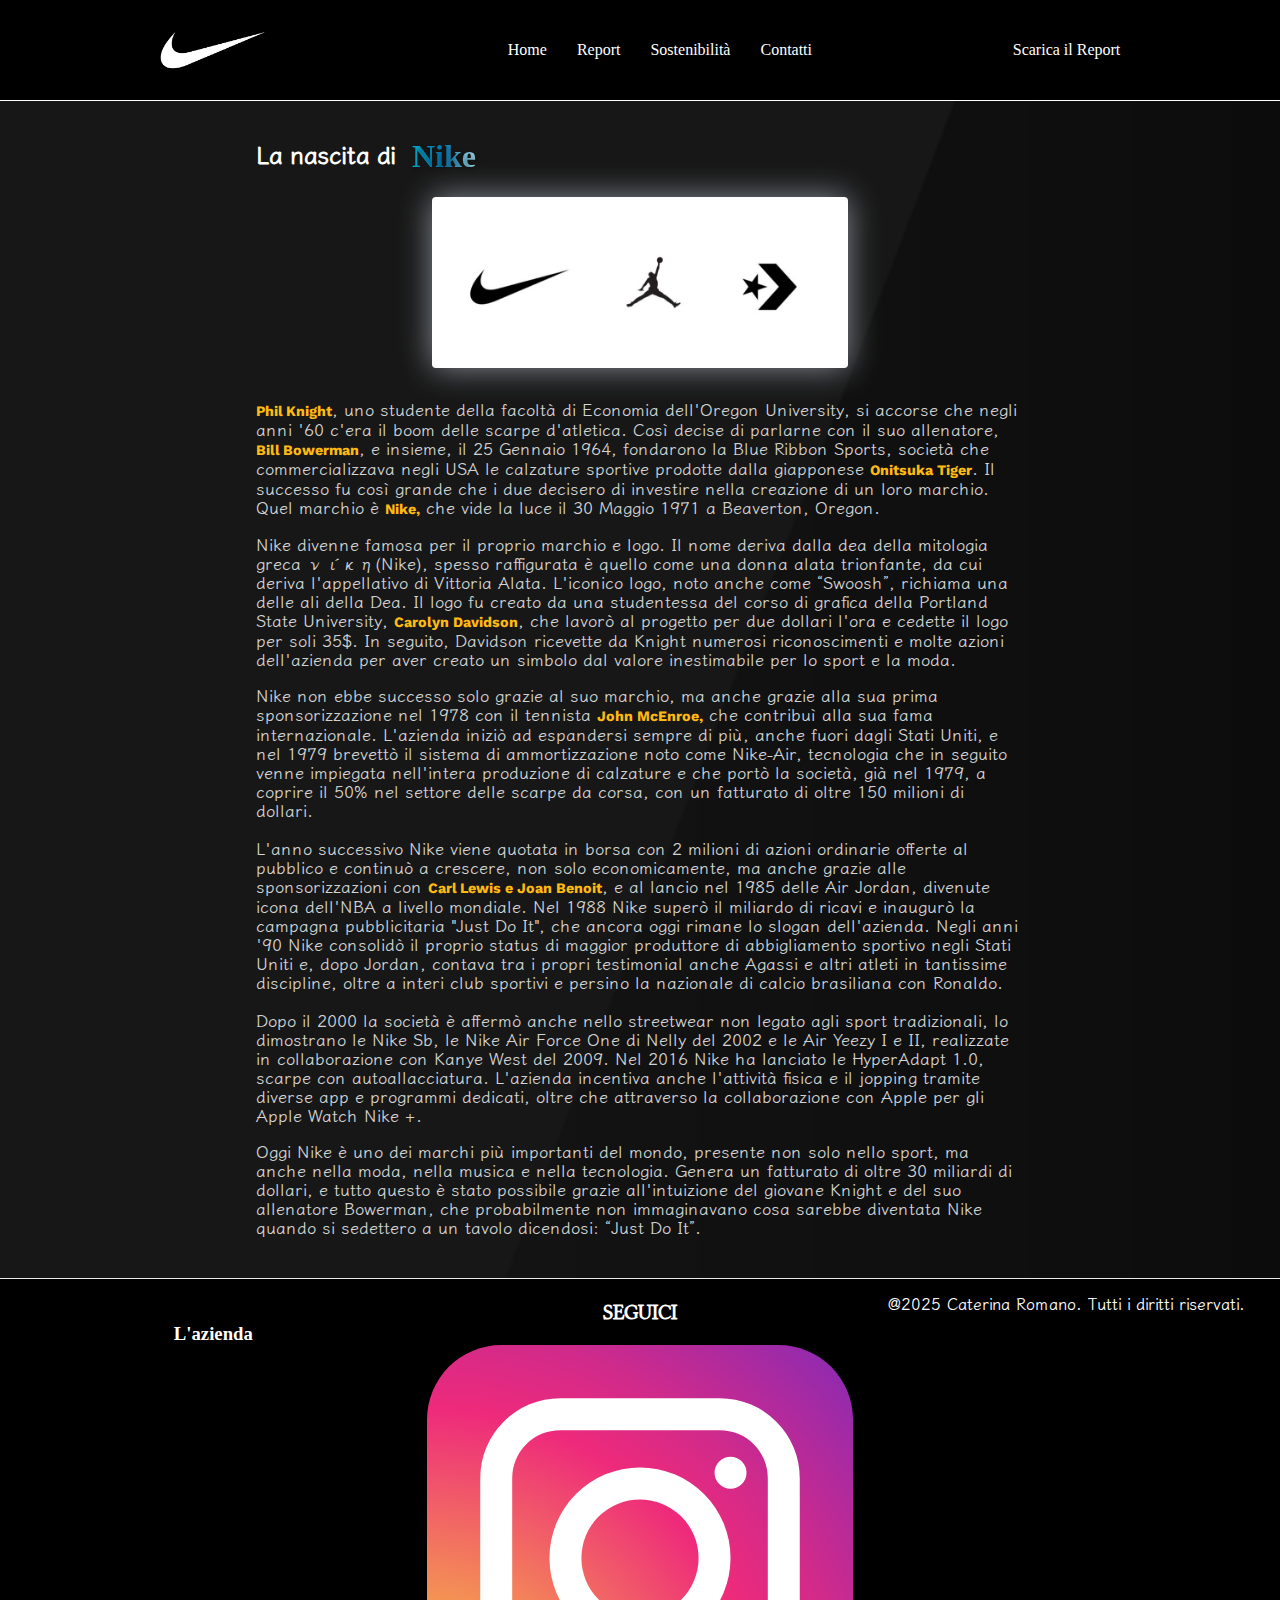
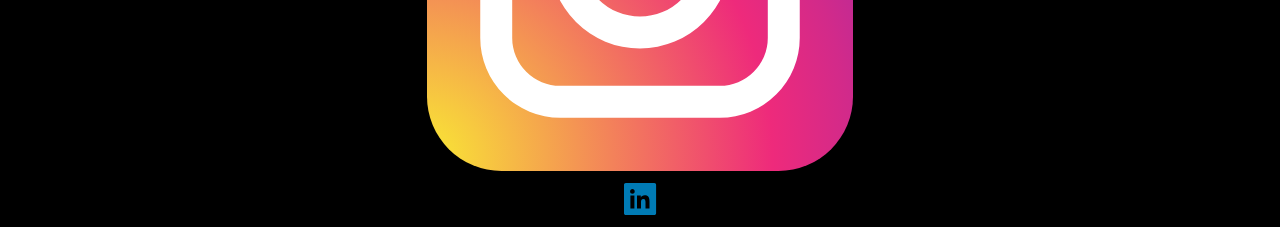
<file: index.html>
<!DOCTYPE html>
<html lang="en">
<head>
    <meta charset="UTF-8">
    <meta name="viewport" content="width=device-width, initial-scale=1.1">
    <title>Project Work Caterina Romano</title>
    <!-- Codice css per tutte le pagine, per header e footer -->
    <link rel="stylesheet" href="style.css">
    <!-- Codice per inserire gli stili per la pagina index.html -->
    <link rel="stylesheet" href="style2.css">
    <!-- Google Font -->
    <link href="https://fonts.googleapis.com/css2?family=Bodoni+Moda:ital,opsz,wght@0,6..96,400..900;1,6..96,400..900&family=LXGW+WenKai+TC&family=Lora:ital,wght@0,400..700;1,400..700&family=Merriweather:ital,wght@0,300;0,400;0,700;0,900;1,300;1,400;1,700;1,900&family=PT+Serif:ital,wght@0,400;0,700;1,400;1,700&family=Ponomar&family=Slabo+27px&display=swap" rel="stylesheet">
    <link href="https://fonts.googleapis.com/css2?family=Bodoni+Moda:ital,opsz,wght@0,6..96,400..900;1,6..96,400..900&family=Iansui&family=Kantumruy+Pro:ital,wght@0,100..700;1,100..700&family=LXGW+WenKai+TC&family=Lora:ital,wght@0,400..700;1,400..700&family=Merriweather:ital,wght@0,300;0,400;0,700;0,900;1,300;1,400;1,700;1,900&family=PT+Sans:ital,wght@0,400;0,700;1,400;1,700&family=PT+Serif:ital,wght@0,400;0,700;1,400;1,700&family=Ponomar&family=Slabo+27px&display=swap" rel="stylesheet">
    <link href="https://fonts.googleapis.com/css2?family=Raleway:ital,wght@0,100..900;1,100..900&family=Winky+Sans:ital,wght@0,300..900;1,300..900&display=swap" rel="stylesheet">
</head>
<body>
    <!-- Header -->
    <header id="header">
        <!-- Logo dell'azienda -->
        <div id="logo" class="full-width-logo">
            <img src="img/001_002-nike-logos-swoosh-white.jpg" class="logos" alt="Logo">
        </div>
        <!-- Link per muoversi nelle varie pagine -->
        <nav class="nav">
            <ul>
                <li class="home">
                    <a id="click" href="index.html">Home</a>
                </li>
                <li class="report">
                    <a id="click" href="./report/report.html">Report</a>
                </li>
                <li class="sostenibilita">
                    <a id="click" href="./sostenibilita/sostenibilita.html">Sostenibilità</a>
                </li>
                <li class="contatti">
                    <a id="click" href="contatti/contatti.html">Contatti</a>
                </li>
            </ul>
        </nav>
        <!-- Download dell'ultimo report dell'azienda in pdf, scaricato nel progetto -->
        <div id="download">
            <a id="click" href="./report/file/FY20_NIKE_Inc_Impact_Report_Executive_Summary_IT.pdf" target="_blank" class="scaricaDown">Scarica il Report</a>
        </div>
    </header>

    <!-- Corpo della pagina -->
    <main id="drop">
        <div id="container">
            <div id="con">
                <h3 id="text">La nascita di</h3>
                <h1 id="texts">Nike</h1>
                <img id="loghi" src="img/loghi.jpg" alt="I 3 loghi della Nike">
                <p id="birth">
                    <small>Phil Knight</small>, uno studente della facoltà di Economia dell'Oregon University, si accorse che negli anni '60 c'era il boom delle scarpe d'atletica. Così decise di parlarne con il suo allenatore, <small>Bill Bowerman</small>, e insieme, il 25 Gennaio 1964, fondarono la Blue Ribbon Sports, società che commercializzava negli USA le calzature sportive prodotte dalla giapponese
                    <small>Onitsuka Tiger</small>. Il successo fu così grande che i due decisero di investire nella creazione di un loro marchio. Quel marchio è <small>Nike,</small> che vide la luce il 30 Maggio 1971 a Beaverton, Oregon.
                </p>
                <p id="origin">
                    Nike divenne famosa per il proprio marchio e logo. Il nome deriva dalla dea della mitologia greca νίκη(Nike), spesso raffigurata  è quello come una donna alata trionfante, da cui deriva l'appellativo di Vittoria Alata.
                    L'iconico logo, noto anche come “Swoosh”, richiama una delle ali della Dea. Il logo fu creato da una studentessa del corso di grafica della Portland State University, <small>Carolyn Davidson</small>, che lavorò al progetto per due dollari l'ora e cedette il logo per soli 35$.
                    In seguito, Davidson ricevette da Knight numerosi riconoscimenti e molte azioni dell'azienda per aver creato un simbolo dal valore inestimabile per lo sport e la moda.
                </p>
                <p id="brand">
                    Nike non ebbe successo solo grazie al suo marchio, ma anche grazie alla sua prima sponsorizzazione nel 1978 con il tennista <small>John McEnroe,</small> che contribuì alla sua fama internazionale.
                    L'azienda iniziò ad espandersi sempre di più, anche fuori dagli Stati Uniti, e nel 1979 brevettò il sistema di ammortizzazione noto come Nike-Air, tecnologia che in seguito venne impiegata nell'intera produzione di calzature e che portò la società, già nel 1979, a coprire il 50% nel settore delle scarpe da corsa, con un fatturato di oltre 150 milioni di dollari.<br><br>
                    L'anno successivo Nike viene quotata in borsa con 2 milioni di azioni ordinarie offerte al pubblico e continuò a crescere, non solo economicamente, ma anche grazie alle sponsorizzazioni con <small>Carl Lewis e Joan Benoit</small>, e al lancio nel 1985 delle Air Jordan, divenute icona dell'NBA a livello mondiale. Nel 1988 Nike superò il miliardo di ricavi e inaugurò la campagna pubblicitaria "Just Do It", che ancora oggi rimane lo slogan dell'azienda.
                    Negli anni '90 Nike consolidò il proprio status di maggior produttore di abbigliamento sportivo negli Stati Uniti e, dopo Jordan, contava tra i propri testimonial anche Agassi e altri atleti in tantissime discipline, oltre a interi club sportivi e persino la nazionale di calcio brasiliana con Ronaldo.<br><br>
                    Dopo il 2000 la società è affermò anche nello streetwear non legato agli sport tradizionali, lo dimostrano le Nike Sb, le Nike Air Force One di Nelly del 2002 e le Air Yeezy I e II, realizzate in collaborazione con Kanye West del 2009.
                    Nel 2016 Nike ha lanciato le HyperAdapt 1.0, scarpe con autoallacciatura.
                    L'azienda incentiva anche l'attività fisica e il jopping tramite diverse app e programmi dedicati, oltre che attraverso la collaborazione con Apple per gli Apple Watch Nike +.
                </p>
                <p id="finaltext">
                    Oggi Nike è uno dei marchi più importanti del mondo, presente non solo nello sport, ma anche nella moda, nella musica e nella tecnologia.
                    Genera un fatturato di oltre 30 miliardi di dollari, e tutto questo è stato possibile grazie all'intuizione del giovane Knight e del suo allenatore Bowerman, che probabilmente non immaginavano cosa sarebbe diventata Nike quando si sedettero a un tavolo dicendosi: “Just Do It”.
                </p>
            </div>
            
        </div>
        
    </main>

    <footer>
        <div id="footer-container">
            <!-- Pagina che racconta l'azienda -->
            <div id="container-info">
                <h3>
                    <a id="click" href="./azienda/azienda.html">L'azienda</a>
                </h3>
            </div>
            <!-- Social media -->
            <div id="footer-social">
                <h3 class="follow">Seguici</h3>
               <!-- Social Instagram --> 
                <a id="insta" href="https://www.instagram.com/nike/" target="_blank">
                    <img id="insta" src="img/instagram.svg" alt="Icona Instagram">
                </a>
                <!-- Social Linkedln -->
                <a id="linkedin" href="https://www.linkedin.com/company/nike/" target="_blank">
                    <svg width="48px" height="48px" version="1.1" xmlns="http://www.w3.org/2000/svg" xmlns:xlink="http://www.w3.org/1999/xlink" x="0px" y="0px" viewBox="0 0 48 48" enable-background="new 0 0 48 48" xml:space="preserve">
                        <title>Linkedin</title>
                        <g>
                            <path fill-rule="evenodd" clip-rule="evenodd" fill="#007BB5" d="M21,33.6h4v-6.4c0-1.7,0.3-3.3,2.4-3.3
                              c2.1,0,2.1,1.9,2.1,3.4v6.3h4v-7.1c0-3.5-0.8-6.2-4.8-6.2c-2,0-3.3,1.1-3.8,2.1h-0.1v-1.8H21V33.6z M16.4,14.1
                              c-1.3,0-2.3,1-2.3,2.3c0,1.3,1,2.3,2.3,2.3c1.3,0,2.3-1,2.3-2.3C18.8,15.2,17.7,14.1,16.4,14.1L16.4,14.1z M14.4,33.6h4v-13h-4
                              V33.6z M9.8,40c-1,0-1.8-0.8-1.8-1.8V9.8C8,8.8,8.8,8,9.8,8h28.5c1,0,1.8,0.8,1.8,1.8v28.5c0,1-0.8,1.8-1.8,1.8H9.8z" />
                        </g>
                    </svg>
                </a>
            </div>
            <!-- Copyright -->
            <div id="footer-bottom">
                <p id="copyright">@2025 Caterina Romano. Tutti i diritti riservati.</p>
            </div>
        </div>
    </footer>
</body>
</html>
</file>
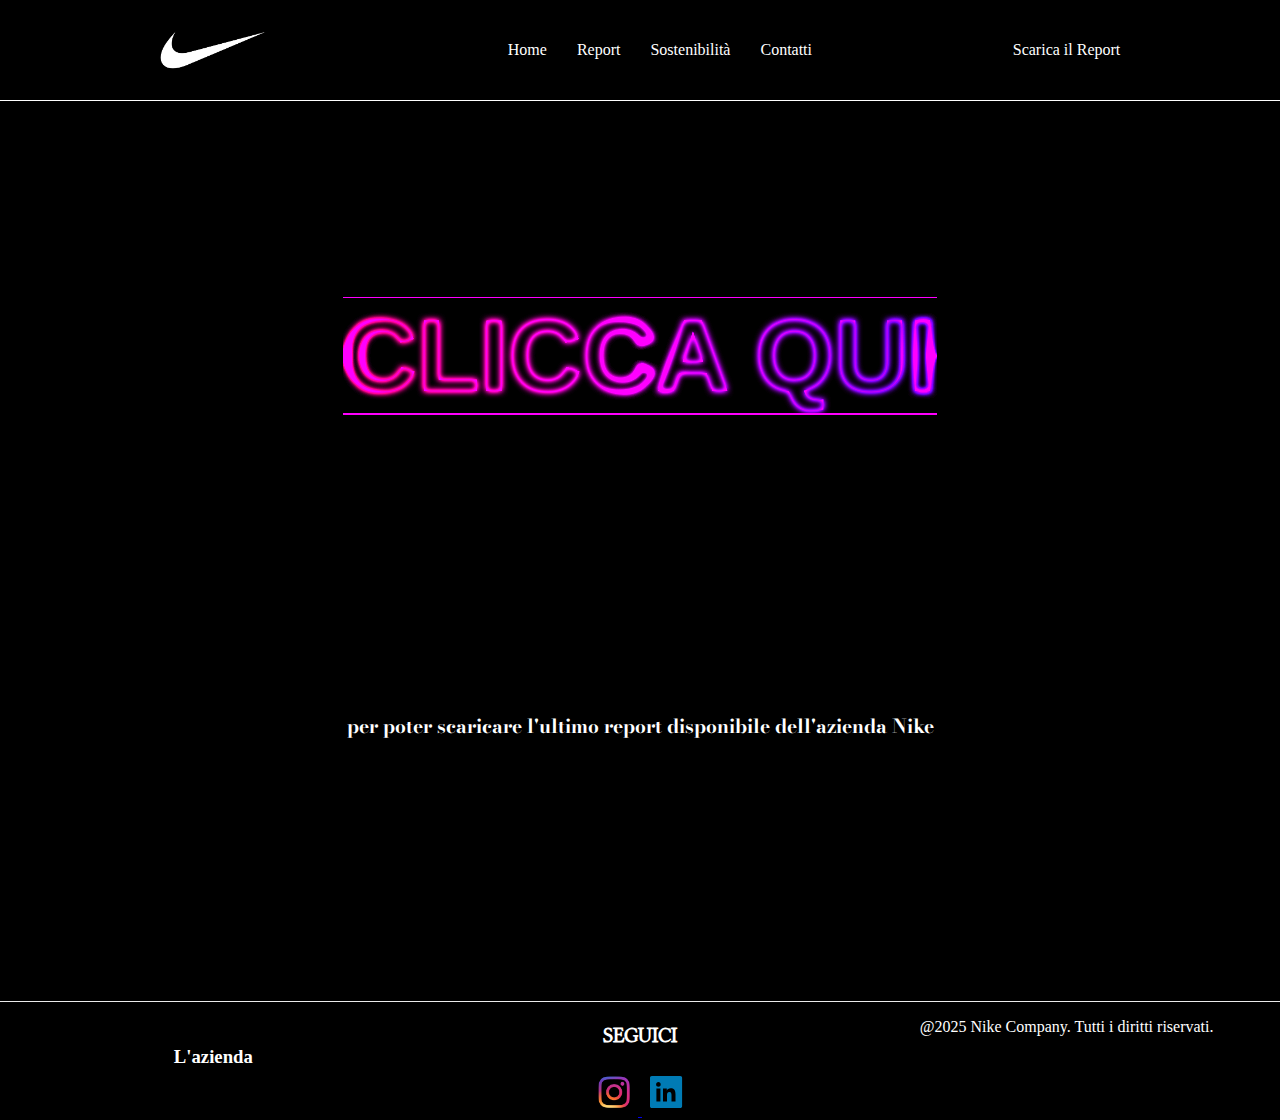
<file: report.html>
<!DOCTYPE html>
<html lang="en">
<head>
    <meta charset="UTF-8">
    <meta name="viewport" content="width=device-width, initial-scale=1.1">
    <title>Project Work Caterina Romano</title>
    <!-- Collegamenti css -->
    <link rel="stylesheet" href="../style.css">
    <link rel="stylesheet" href="report.css">
    <!-- Google Font -->
    <link href="https://fonts.googleapis.com/css2?family=Bodoni+Moda:ital,opsz,wght@0,6..96,400..900;1,6..96,400..900&family=LXGW+WenKai+TC&family=Lora:ital,wght@0,400..700;1,400..700&family=Merriweather:ital,wght@0,300;0,400;0,700;0,900;1,300;1,400;1,700;1,900&family=PT+Serif:ital,wght@0,400;0,700;1,400;1,700&family=Ponomar&family=Slabo+27px&display=swap" rel="stylesheet">
</head>
<body>
    <!-- Header -->
    <header div="header">
        <!-- Logo dell'azienda -->
        <div id="logo">
            <img src="../img/001_002-nike-logos-swoosh-white.jpg" class="logos" alt="">
        </div>
        <!-- Link per muoversi nelle varie pagine -->
        <nav class="nav">
            <ul>
                <li class="home">
                    <a id="click" href="../index.html">Home</a>
                </li>
                <li class="report">
                    <a id="click" href="../report/report.html">Report</a>
                </li>
                <li class="sostenibilita">
                    <a id="click" href="../sostenibilita/sostenibilita.html">Sostenibilità</a>
                </li>
                <li class="contatti">
                    <a id="click" href="../contatti/contatti.html">Contatti</a>
                </li>
            </ul>
        </nav>
        <!-- Download dell'ultimo report dell'azienda in pdf, scaricato nel progetto -->
        <div id="download">
            <a id="click" href="report/file/FY20_NIKE_Inc_Impact_Report_Executive_Summary_IT.pdf" target="_blank" class="scaricaDown">Scarica il Report</a>
        </div>
    </header>

    <main>
        <a class="clicktext" href="file/FY20_NIKE_Inc_Impact_Report_Executive_Summary_IT.pdf" target="_blank">
            <div id="text">
                <div id="container">
                    <span id="txt" >CLICCA QUI</span>
                    <span id="gradient"></span>
                    <span id="light"></span>
                </div>
            </div>
            
        </a>
        <h2 class="click">per poter scaricare l'ultimo report disponibile dell'azienda Nike</h2>
    </main>

    <footer>
        <div id="footer-container">
            <!-- Pagina che racconta l'azienda -->
            <div id="container-info">
                <h3>
                    <a id="click" href="azienda/azienda.html">L'azienda</a>
                </h3>
            </div>
            <!-- Social media -->
            <div id="footer-social">
                <h3 class="follow">Seguici</h3>
               <!-- Social Instagram --> 
                <a id="insta" href="https://www.instagram.com/nike/" target="_blank">
                    <svg width="48px" height="48px" viewBox="0 0 48 48" version="1.1" xmlns="http://www.w3.org/2000/svg" xmlns:xlink="http://www.w3.org/1999/xlink">
                        <title>Instagram</title>
                        <g stroke="none" stroke-width="1" fill="none" fill-rule="evenodd">
                            <image x="8" y="8" width="32" height="32" xlink:href="[data-uri]"></image>
                        </g>
                    </svg>
                </a>
                <!-- Social Linkedln -->
                <a id="linkedin" href="https://www.linkedin.com/company/nike/" target="_blank">
                    <svg width="48px" height="48px" version="1.1" xmlns="http://www.w3.org/2000/svg" xmlns:xlink="http://www.w3.org/1999/xlink" x="0px" y="0px" viewBox="0 0 48 48" enable-background="new 0 0 48 48" xml:space="preserve">
                        <title>Linkedin</title>
                        <g>
                            <path fill-rule="evenodd" clip-rule="evenodd" fill="#007BB5" d="M21,33.6h4v-6.4c0-1.7,0.3-3.3,2.4-3.3
                              c2.1,0,2.1,1.9,2.1,3.4v6.3h4v-7.1c0-3.5-0.8-6.2-4.8-6.2c-2,0-3.3,1.1-3.8,2.1h-0.1v-1.8H21V33.6z M16.4,14.1
                              c-1.3,0-2.3,1-2.3,2.3c0,1.3,1,2.3,2.3,2.3c1.3,0,2.3-1,2.3-2.3C18.8,15.2,17.7,14.1,16.4,14.1L16.4,14.1z M14.4,33.6h4v-13h-4
                              V33.6z M9.8,40c-1,0-1.8-0.8-1.8-1.8V9.8C8,8.8,8.8,8,9.8,8h28.5c1,0,1.8,0.8,1.8,1.8v28.5c0,1-0.8,1.8-1.8,1.8H9.8z" />
                        </g>
                    </svg>
                </a>
            </div>
            <!-- Copyright -->
            <div id="footer-bottom">
                <p id="copyright">@2025 Nike Company. Tutti i diritti riservati.</p>
            </div>
        </div>
    </footer>
</body>
</html>
</file>
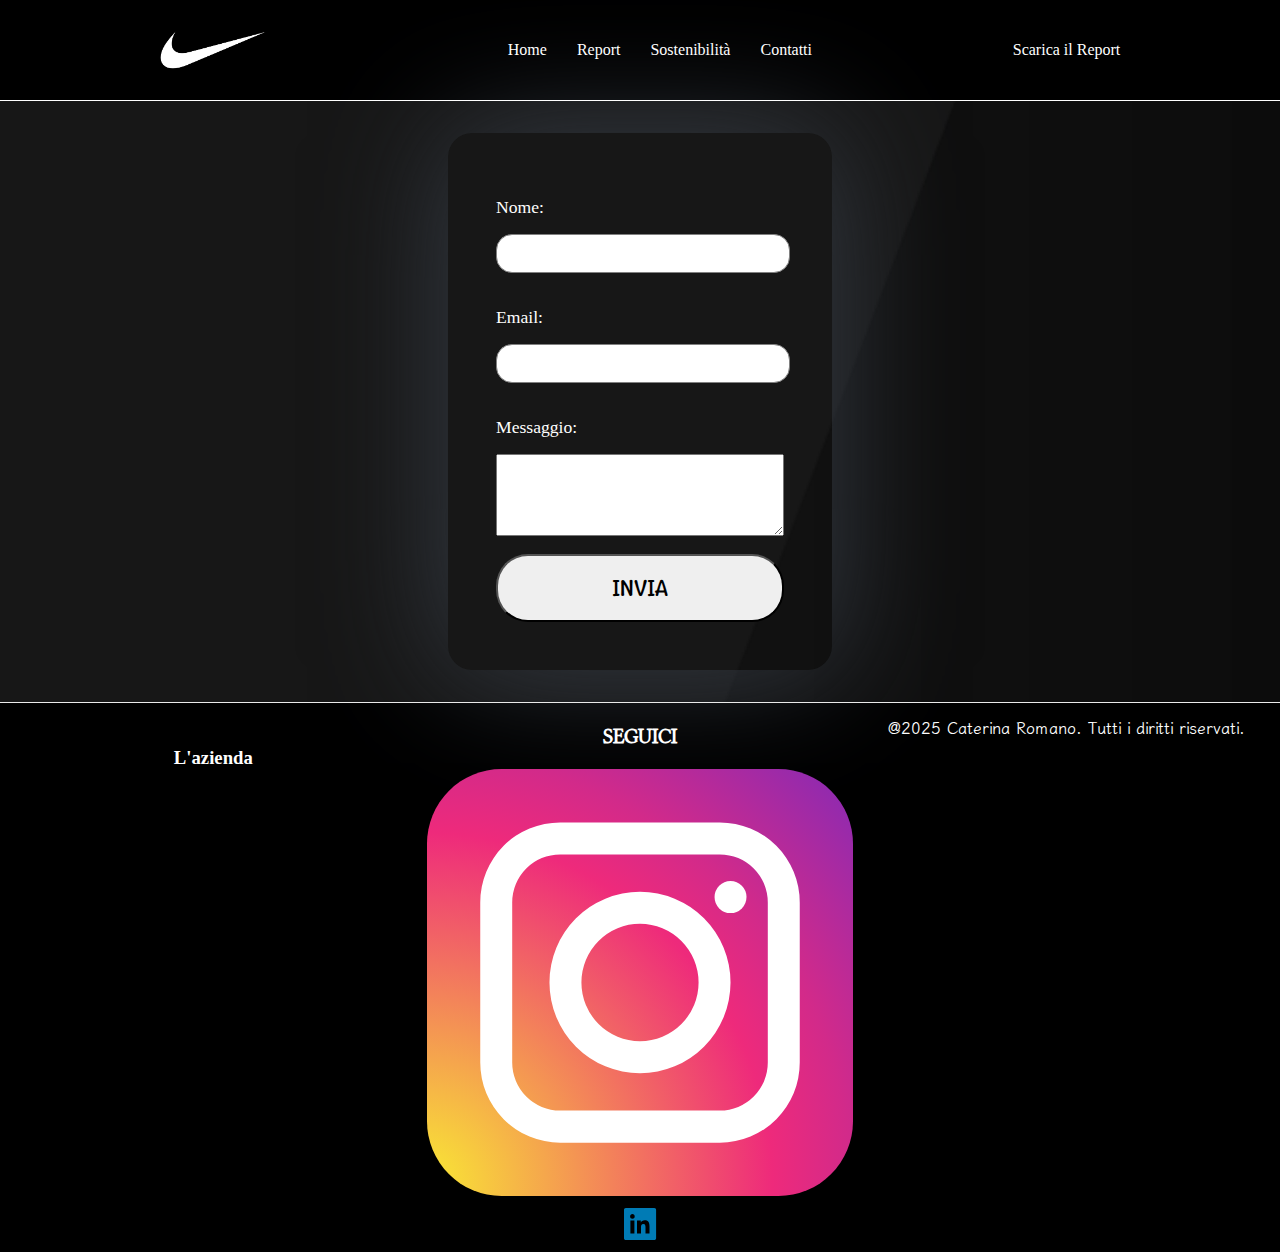
<file: chat/chat.html>
<!DOCTYPE html>
<html lang="en">
<head>
    <meta charset="UTF-8">
    <meta name="viewport" content="width=device-width, initial-scale=1.1">
    <title>Project Work Caterina Romano</title>
    <!-- Collegamenti css -->
    <link rel="stylesheet" href="../style.css">
    <link rel="stylesheet" href="chat.css">
    <!-- Google Font -->
    <link href="https://fonts.googleapis.com/css2?family=Bodoni+Moda:ital,opsz,wght@0,6..96,400..900;1,6..96,400..900&family=Iansui&family=Kantumruy+Pro:ital,wght@0,100..700;1,100..700&family=LXGW+WenKai+TC&family=Lora:ital,wght@0,400..700;1,400..700&family=Merriweather:ital,wght@0,300;0,400;0,700;0,900;1,300;1,400;1,700;1,900&family=PT+Sans:ital,wght@0,400;0,700;1,400;1,700&family=PT+Serif:ital,wght@0,400;0,700;1,400;1,700&family=Ponomar&family=Slabo+27px&family=Yrsa:ital,wght@0,300..700;1,300..700&display=swap" rel="stylesheet">
    <link href="https://fonts.googleapis.com/css2?family=Winky+Sans:ital,wght@0,300..900;1,300..900&display=swap" rel="stylesheet">
</head>
<body>
    <!-- Header -->
    <header div="header">
        <!-- Logo dell'azienda -->
        <div id="logo">
            <img src="../img/001_002-nike-logos-swoosh-white.jpg" class="logos" alt="Logo">
        </div>
        <!-- Link per muoversi nelle varie pagine -->
        <nav class="nav">
            <ul>
                <li class="home">
                    <a id="click" href="../index.html">Home</a>
                </li>
                <li class="report">
                    <a id="click" href="../report/report.html">Report</a>
                </li>
                <li class="sostenibilita">
                    <a id="click" href="../sostenibilita/sostenibilita.html">Sostenibilità</a>
                </li>
                <li class="contatti">
                    <a id="click" href="../contatti/contatti.html">Contatti</a>
                </li>
            </ul>
        </nav>
        <!-- Download dell'ultimo report dell'azienda in pdf, scaricato nel progetto -->
        <div id="download">
            <a id="click" href="../report/file/FY20_NIKE_Inc_Impact_Report_Executive_Summary_IT.pdf" target="_blank" class="scaricaDown">Scarica il Report</a>
        </div>
    </header>

    <main id="drop">
        <div id="form">
            <div id="container">
                <form action="mailto:hiraha6541@boyaga.com" method="post" enctype="text/plain">
                    <div id="form-control">
                        <label for="nome">Nome:</label>
                        <input type="text" id="nome" name="nome" required><br>
                    </div>
                    <div id="form-control">
                        <label for="email">Email:</label>
                        <input type="email" id="email" name="email" required><br>
                    </div>
                    <div id="form-control">
                        <label for="messaggio">Messaggio:</label>
                        <textarea id="messaggio" name="messaggio" style="height: 40px;" required></textarea><br>
                    </div>
                    <button class="btn" type="submit">Invia</button>
                </form>
            </div>
        </div>
    </main>

    <footer>
        <div id="footer-container">
            <!-- Pagina che racconta l'azienda -->
            <div id="container-info">
                <h3>
                    <a id="click" href="../azienda/azienda.html">L'azienda</a>
                </h3>
            </div>
            <!-- Social media -->
            <div id="footer-social">
                <h3 class="follow">Seguici</h3>
               <!-- Social Instagram --> 
                <a id="insta" href="https://www.instagram.com/nike/" target="_blank">
                    <img id="insta" src="../img/instagram.svg" alt="Icona Instagram">
                </a>
                <!-- Social Linkedln -->
                <a id="linkedin" href="https://www.linkedin.com/company/nike/" target="_blank">
                    <svg width="48px" height="48px" version="1.1" xmlns="http://www.w3.org/2000/svg" xmlns:xlink="http://www.w3.org/1999/xlink" x="0px" y="0px" viewBox="0 0 48 48" enable-background="new 0 0 48 48" xml:space="preserve">
                        <title>Linkedin</title>
                        <g>
                            <path fill-rule="evenodd" clip-rule="evenodd" fill="#007BB5" d="M21,33.6h4v-6.4c0-1.7,0.3-3.3,2.4-3.3
                              c2.1,0,2.1,1.9,2.1,3.4v6.3h4v-7.1c0-3.5-0.8-6.2-4.8-6.2c-2,0-3.3,1.1-3.8,2.1h-0.1v-1.8H21V33.6z M16.4,14.1
                              c-1.3,0-2.3,1-2.3,2.3c0,1.3,1,2.3,2.3,2.3c1.3,0,2.3-1,2.3-2.3C18.8,15.2,17.7,14.1,16.4,14.1L16.4,14.1z M14.4,33.6h4v-13h-4
                              V33.6z M9.8,40c-1,0-1.8-0.8-1.8-1.8V9.8C8,8.8,8.8,8,9.8,8h28.5c1,0,1.8,0.8,1.8,1.8v28.5c0,1-0.8,1.8-1.8,1.8H9.8z" />
                        </g>
                    </svg>
                </a>
            </div>
            <!-- Copyright -->
            <div id="footer-bottom">
                <p id="copyright">@2025 Caterina Romano. Tutti i diritti riservati.</p>
            </div>
        </div>
    </footer>
</body>
</html>
</file>
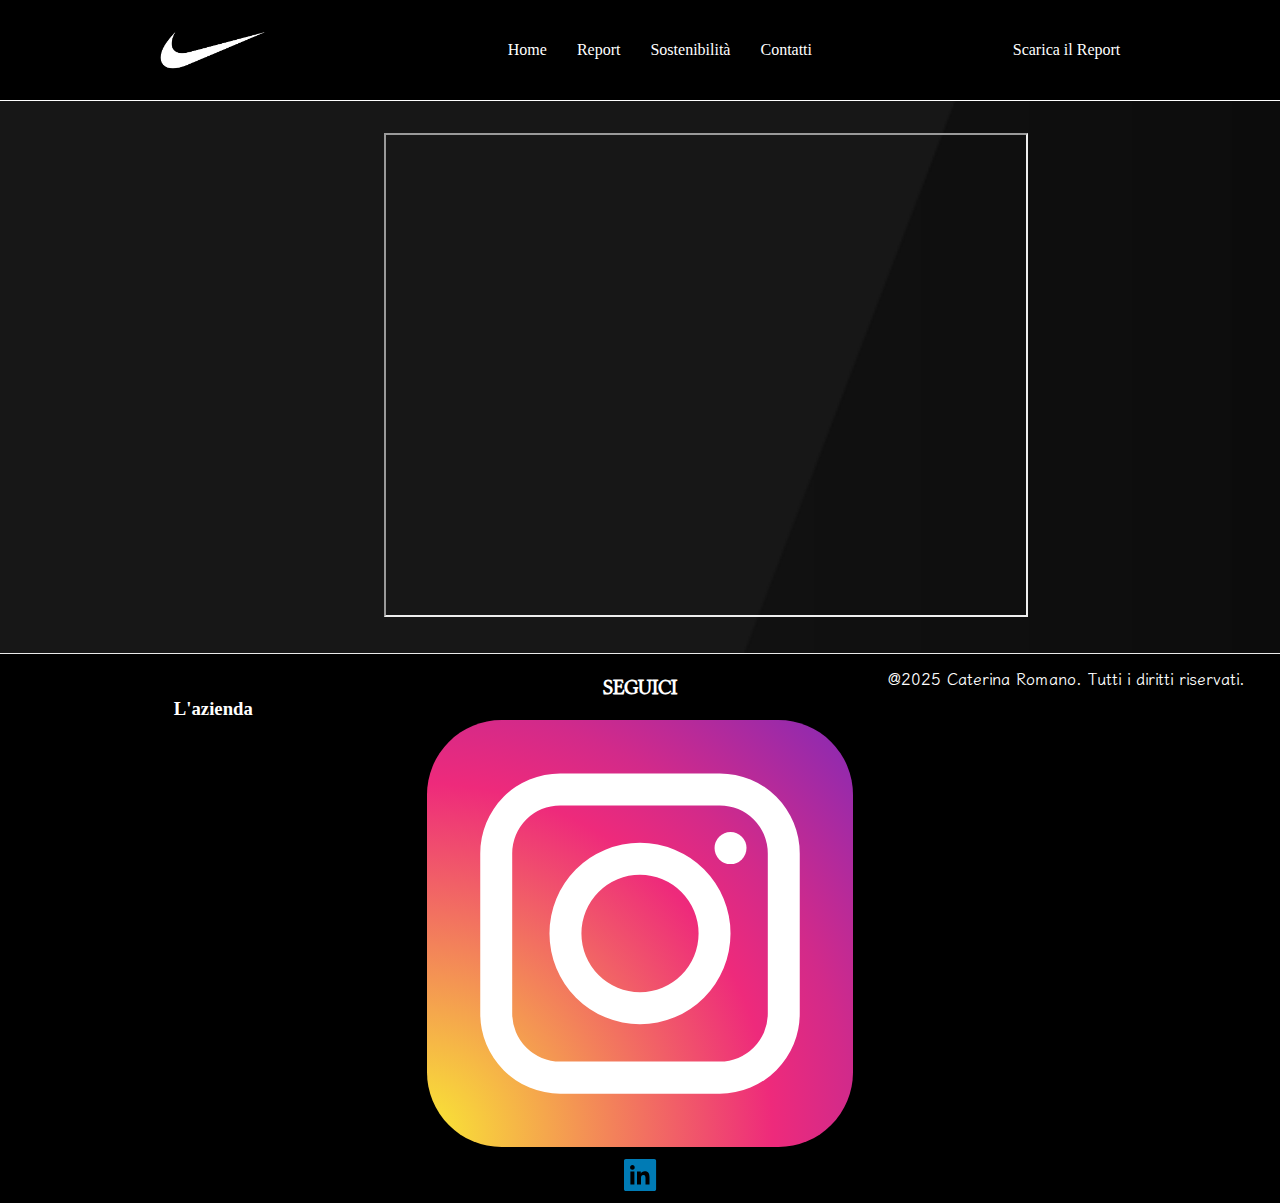
<file: mappa/mappa.html>
<!DOCTYPE html>
<html lang="en">
<head>
    <meta charset="UTF-8">
    <meta name="viewport" content="width=device-width, initial-scale=1.1">
    <title>Project Work Caterina Romano</title>
    <!-- Collegamenti css -->
    <link rel="stylesheet" href="../style.css">
    <link rel="stylesheet" href="mappa.css">
    <!-- Google Font -->
    <link href="https://fonts.googleapis.com/css2?family=Bodoni+Moda:ital,opsz,wght@0,6..96,400..900;1,6..96,400..900&family=Iansui&family=Kantumruy+Pro:ital,wght@0,100..700;1,100..700&family=LXGW+WenKai+TC&family=Lora:ital,wght@0,400..700;1,400..700&family=Merriweather:ital,wght@0,300;0,400;0,700;0,900;1,300;1,400;1,700;1,900&family=PT+Sans:ital,wght@0,400;0,700;1,400;1,700&family=PT+Serif:ital,wght@0,400;0,700;1,400;1,700&family=Ponomar&family=Slabo+27px&family=Yrsa:ital,wght@0,300..700;1,300..700&display=swap" rel="stylesheet">
</head>
<body>
    <!-- Header -->
    <header div="header">
        <!-- Logo dell'azienda -->
        <div id="logo">
            <img src="../img/001_002-nike-logos-swoosh-white.jpg" class="logos" alt="Logo">
        </div>
        <!-- Link per muoversi nelle varie pagine -->
        <nav class="nav">
            <ul>
                <li class="home">
                    <a id="click" href="../index.html">Home</a>
                </li>
                <li class="report">
                    <a id="click" href="../report/report.html">Report</a>
                </li>
                <li class="sostenibilita">
                    <a id="click" href="../sostenibilita/sostenibilita.html">Sostenibilità</a>
                </li>
                <li class="contatti">
                    <a id="click" href="../contatti/contatti.html">Contatti</a>
                </li>
            </ul>
        </nav>
        <!-- Download dell'ultimo report dell'azienda in pdf, scaricato nel progetto -->
        <div id="download">
            <a id="click" href="../report/file/FY20_NIKE_Inc_Impact_Report_Executive_Summary_IT.pdf" target="_blank" class="scaricaDown">Scarica il Report</a>
        </div>
    </header>

    <main id="drop">
        <div id="mappa">
            <iframe src="https://www.google.com/maps/d/u/0/embed?mid=1RvkZPRWLm5nh3QX49cwckkWeKb2bj1s&ehbc=2E312F&noprof=1" width="640" height="480"></iframe>
        </div>
    </main>

    <footer>
        <div id="footer-container">
            <!-- Pagina che racconta l'azienda -->
            <div id="container-info">
                <h3>
                    <a id="click" href="../azienda/azienda.html">L'azienda</a>
                </h3>
            </div>
            <!-- Social media -->
            <div id="footer-social">
                <h3 class="follow">Seguici</h3>
               <!-- Social Instagram --> 
                <a id="insta" href="https://www.instagram.com/nike/" target="_blank">
                    <img id="insta" src="../img/instagram.svg" alt="Icona Instagram">
                </a>
                <!-- Social Linkedln -->
                <a id="linkedin" href="https://www.linkedin.com/company/nike/" target="_blank">
                    <svg width="48px" height="48px" version="1.1" xmlns="http://www.w3.org/2000/svg" xmlns:xlink="http://www.w3.org/1999/xlink" x="0px" y="0px" viewBox="0 0 48 48" enable-background="new 0 0 48 48" xml:space="preserve">
                        <title>Linkedin</title>
                        <g>
                            <path fill-rule="evenodd" clip-rule="evenodd" fill="#007BB5" d="M21,33.6h4v-6.4c0-1.7,0.3-3.3,2.4-3.3
                              c2.1,0,2.1,1.9,2.1,3.4v6.3h4v-7.1c0-3.5-0.8-6.2-4.8-6.2c-2,0-3.3,1.1-3.8,2.1h-0.1v-1.8H21V33.6z M16.4,14.1
                              c-1.3,0-2.3,1-2.3,2.3c0,1.3,1,2.3,2.3,2.3c1.3,0,2.3-1,2.3-2.3C18.8,15.2,17.7,14.1,16.4,14.1L16.4,14.1z M14.4,33.6h4v-13h-4
                              V33.6z M9.8,40c-1,0-1.8-0.8-1.8-1.8V9.8C8,8.8,8.8,8,9.8,8h28.5c1,0,1.8,0.8,1.8,1.8v28.5c0,1-0.8,1.8-1.8,1.8H9.8z" />
                        </g>
                    </svg>
                </a>
            </div>
            <!-- Copyright -->
            <div id="footer-bottom">
                <p id="copyright">@2025 Caterina Romano. Tutti i diritti riservati.</p>
            </div>
        </div>
    </footer>
</body>
</html>
</file>
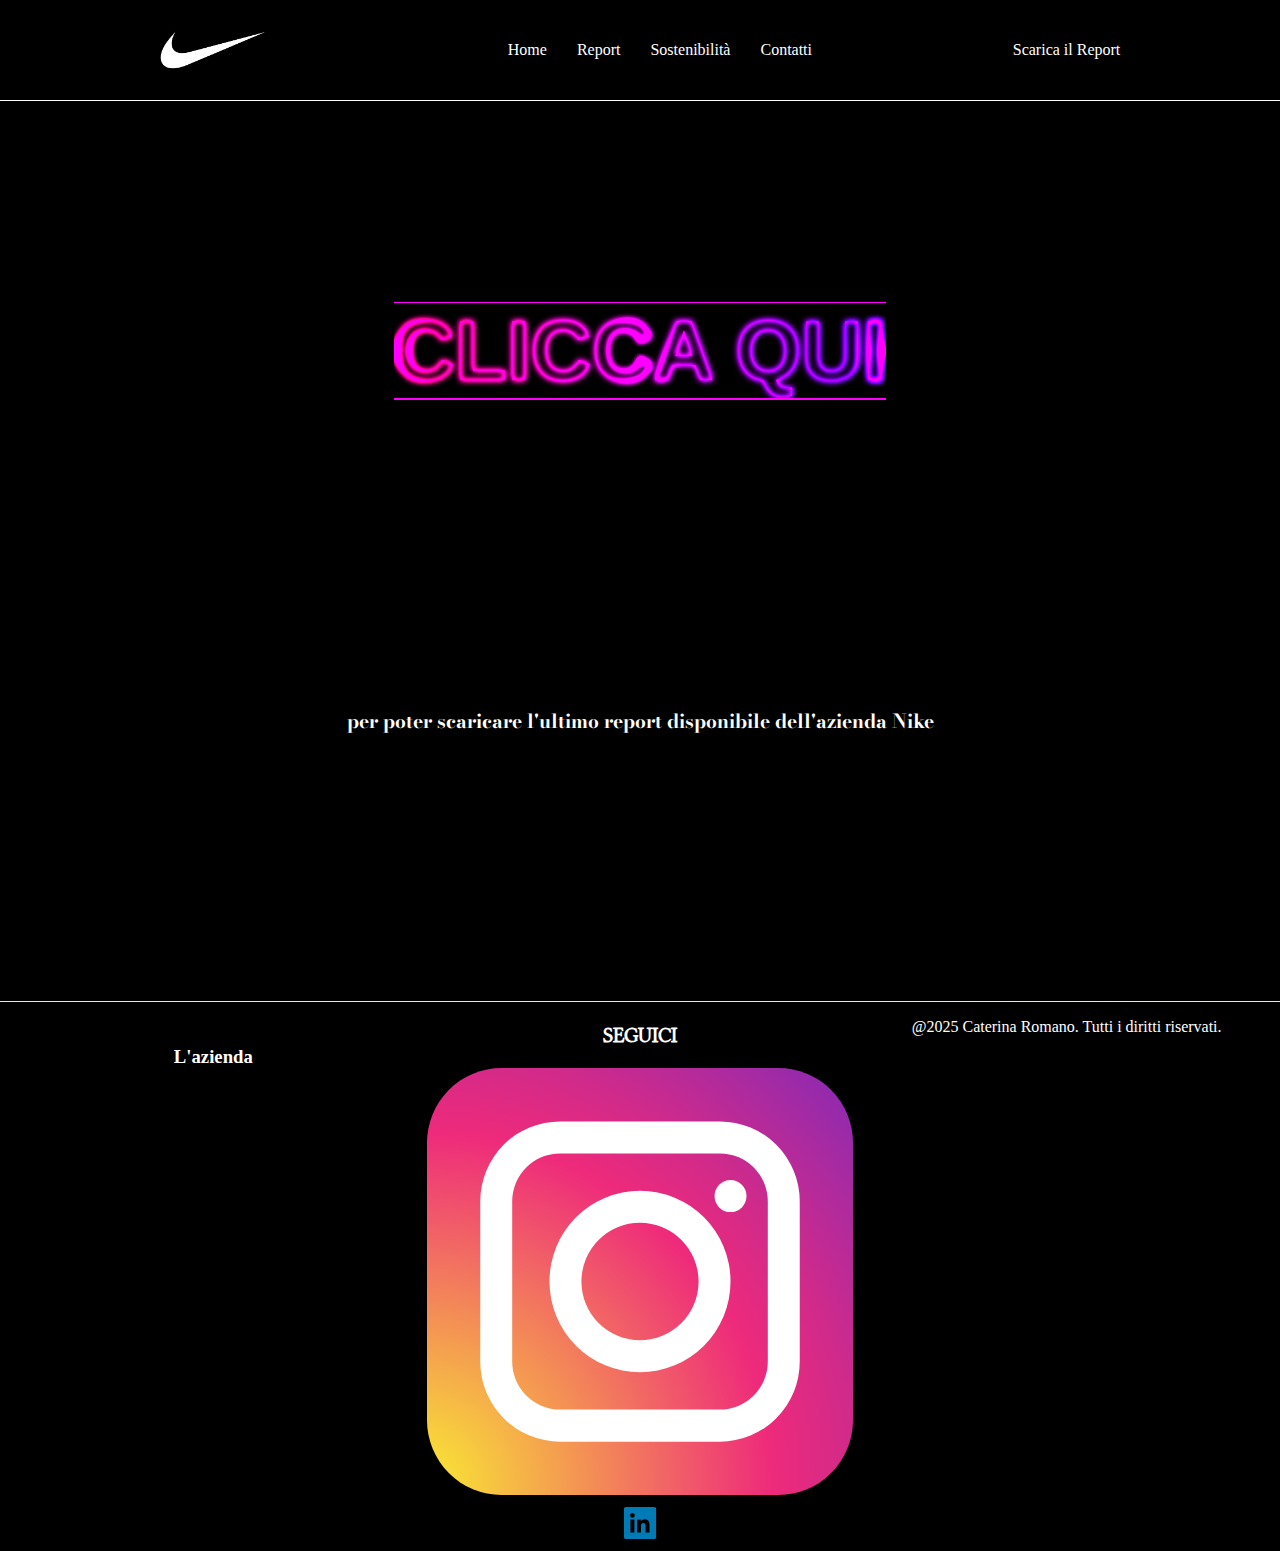
<file: report/report.html>
<!DOCTYPE html>
<html lang="en">
<head>
    <meta charset="UTF-8">
    <meta name="viewport" content="width=device-width, initial-scale=1.1">
    <title>Project Work Caterina Romano</title>
    <!-- Collegamenti css -->
    <link rel="stylesheet" href="../style.css">
    <link rel="stylesheet" href="report.css">
    <!-- Google Font -->
    <link href="https://fonts.googleapis.com/css2?family=Bodoni+Moda:ital,opsz,wght@0,6..96,400..900;1,6..96,400..900&family=LXGW+WenKai+TC&family=Lora:ital,wght@0,400..700;1,400..700&family=Merriweather:ital,wght@0,300;0,400;0,700;0,900;1,300;1,400;1,700;1,900&family=PT+Serif:ital,wght@0,400;0,700;1,400;1,700&family=Ponomar&family=Slabo+27px&display=swap" rel="stylesheet">
</head>
<body>
    <!-- Header -->
    <header div="header">
        <!-- Logo dell'azienda -->
        <div id="logo">
            <img src="../img/001_002-nike-logos-swoosh-white.jpg" class="logos" alt="Logo">
        </div>
        <!-- Link per muoversi nelle varie pagine -->
        <nav class="nav">
            <ul>
                <li class="home">
                    <a id="click" href="../index.html">Home</a>
                </li>
                <li class="report">
                    <a id="click" href="../report/report.html">Report</a>
                </li>
                <li class="sostenibilita">
                    <a id="click" href="../sostenibilita/sostenibilita.html">Sostenibilità</a>
                </li>
                <li class="contatti">
                    <a id="click" href="../contatti/contatti.html">Contatti</a>
                </li>
            </ul>
        </nav>
        <!-- Download dell'ultimo report dell'azienda in pdf, scaricato nel progetto -->
        <div id="download">
            <a id="click" href="./file/FY20_NIKE_Inc_Impact_Report_Executive_Summary_IT.pdf" target="_blank" class="scaricaDown">Scarica il Report</a>
        </div>
    </header>

    <main>
        <a class="clicktext" href="file/FY20_NIKE_Inc_Impact_Report_Executive_Summary_IT.pdf" target="_blank">
            <div id="text">
                <div id="container">
                    <span id="txt" >CLICCA QUI</span>
                    <span id="gradient"></span>
                    <span id="light"></span>
                </div>
            </div>  
        </a>
        <h2 class="click">per poter scaricare l'ultimo report disponibile dell'azienda Nike</h2>
    </main>

    <footer>
        <div id="footer-container">
            <!-- Pagina che racconta l'azienda -->
            <div id="container-info">
                <h3>
                    <a id="click" href="../azienda/azienda.html">L'azienda</a>
                </h3>
            </div>
            <!-- Social media -->
            <div id="footer-social">
                <h3 class="follow">Seguici</h3>
               <!-- Social Instagram --> 
                <a id="insta" href="https://www.instagram.com/nike/" target="_blank">
                    <img id="insta" src="../img/instagram.svg" alt="Icona Instagram">
                </a>
                <!-- Social Linkedln -->
                <a id="linkedin" href="https://www.linkedin.com/company/nike/" target="_blank">
                    <svg width="48px" height="48px" version="1.1" xmlns="http://www.w3.org/2000/svg" xmlns:xlink="http://www.w3.org/1999/xlink" x="0px" y="0px" viewBox="0 0 48 48" enable-background="new 0 0 48 48" xml:space="preserve">
                        <title>Linkedin</title>
                        <g>
                            <path fill-rule="evenodd" clip-rule="evenodd" fill="#007BB5" d="M21,33.6h4v-6.4c0-1.7,0.3-3.3,2.4-3.3
                              c2.1,0,2.1,1.9,2.1,3.4v6.3h4v-7.1c0-3.5-0.8-6.2-4.8-6.2c-2,0-3.3,1.1-3.8,2.1h-0.1v-1.8H21V33.6z M16.4,14.1
                              c-1.3,0-2.3,1-2.3,2.3c0,1.3,1,2.3,2.3,2.3c1.3,0,2.3-1,2.3-2.3C18.8,15.2,17.7,14.1,16.4,14.1L16.4,14.1z M14.4,33.6h4v-13h-4
                              V33.6z M9.8,40c-1,0-1.8-0.8-1.8-1.8V9.8C8,8.8,8.8,8,9.8,8h28.5c1,0,1.8,0.8,1.8,1.8v28.5c0,1-0.8,1.8-1.8,1.8H9.8z" />
                        </g>
                    </svg>
                </a>
            </div>
            <!-- Copyright -->
            <div id="footer-bottom">
                <p id="copyright">@2025 Caterina Romano. Tutti i diritti riservati.</p>
            </div>
        </div>
    </footer>
</body>
</html>
</file>
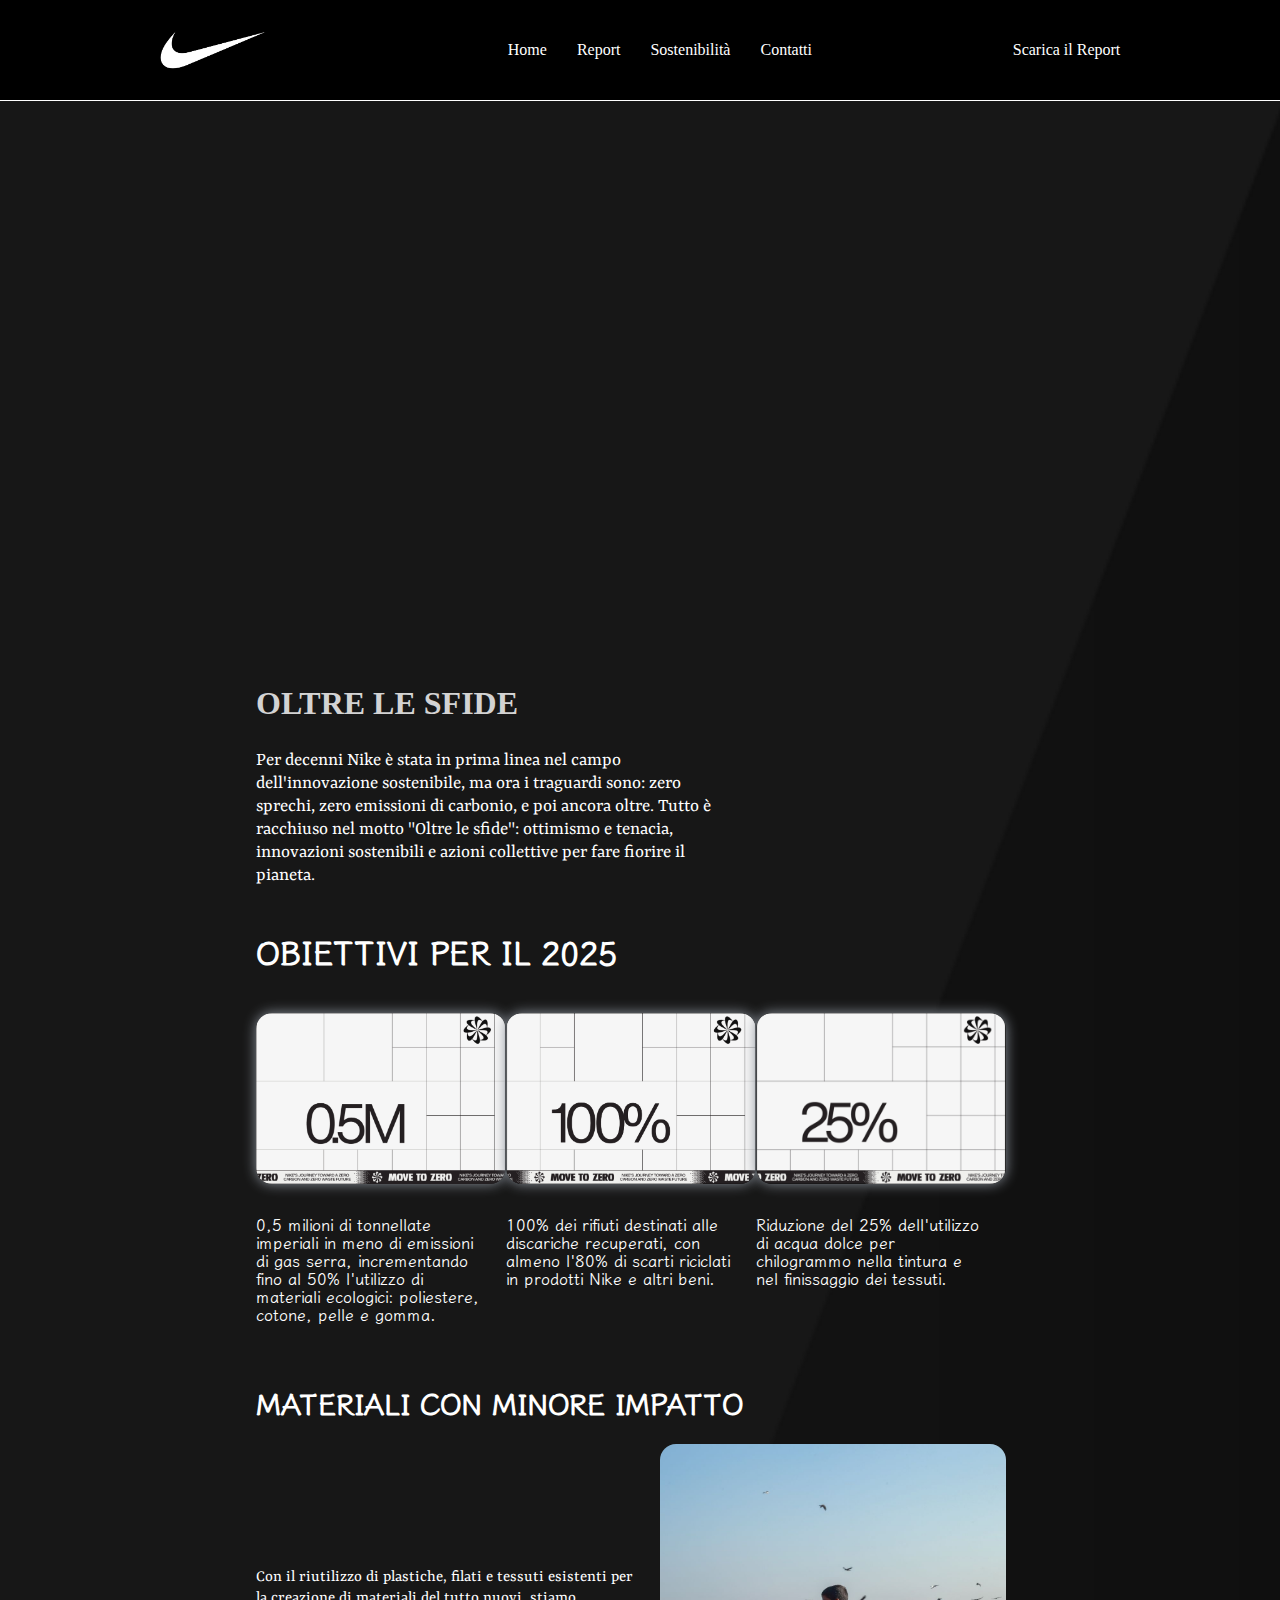
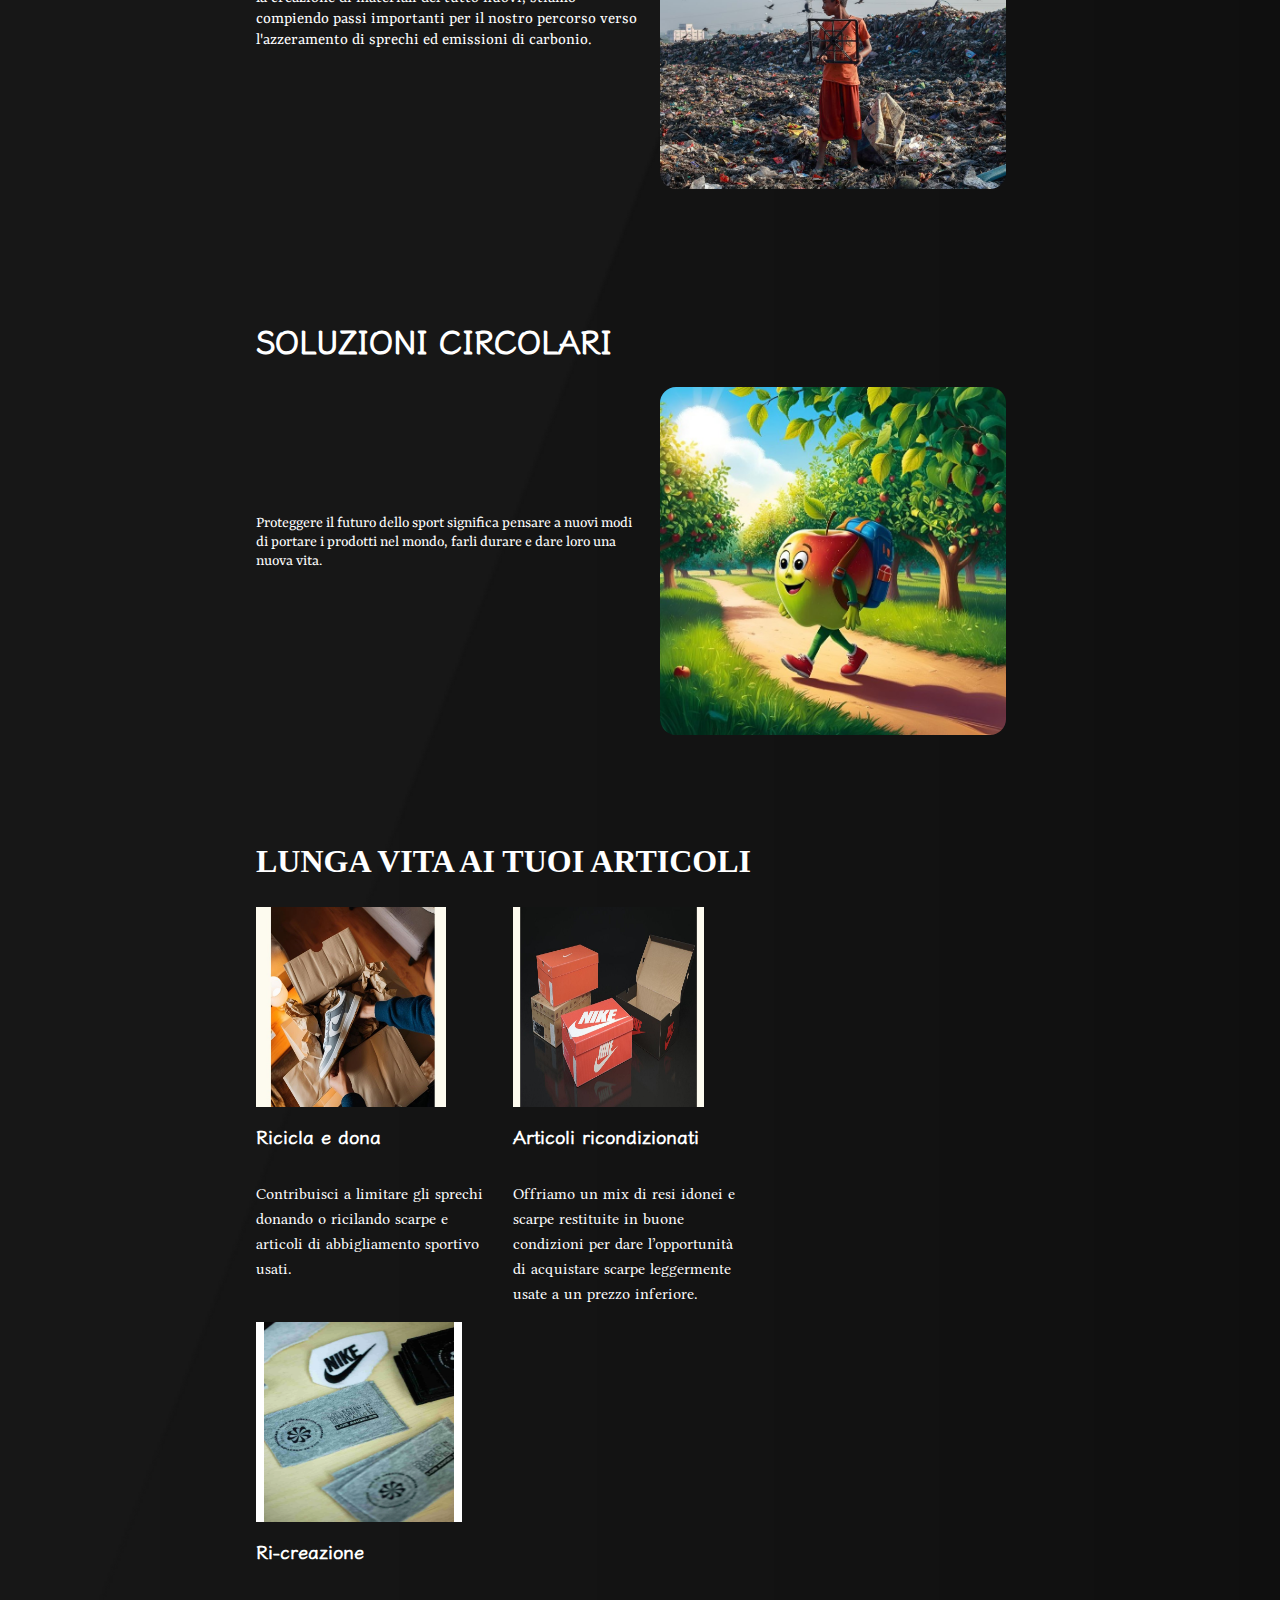
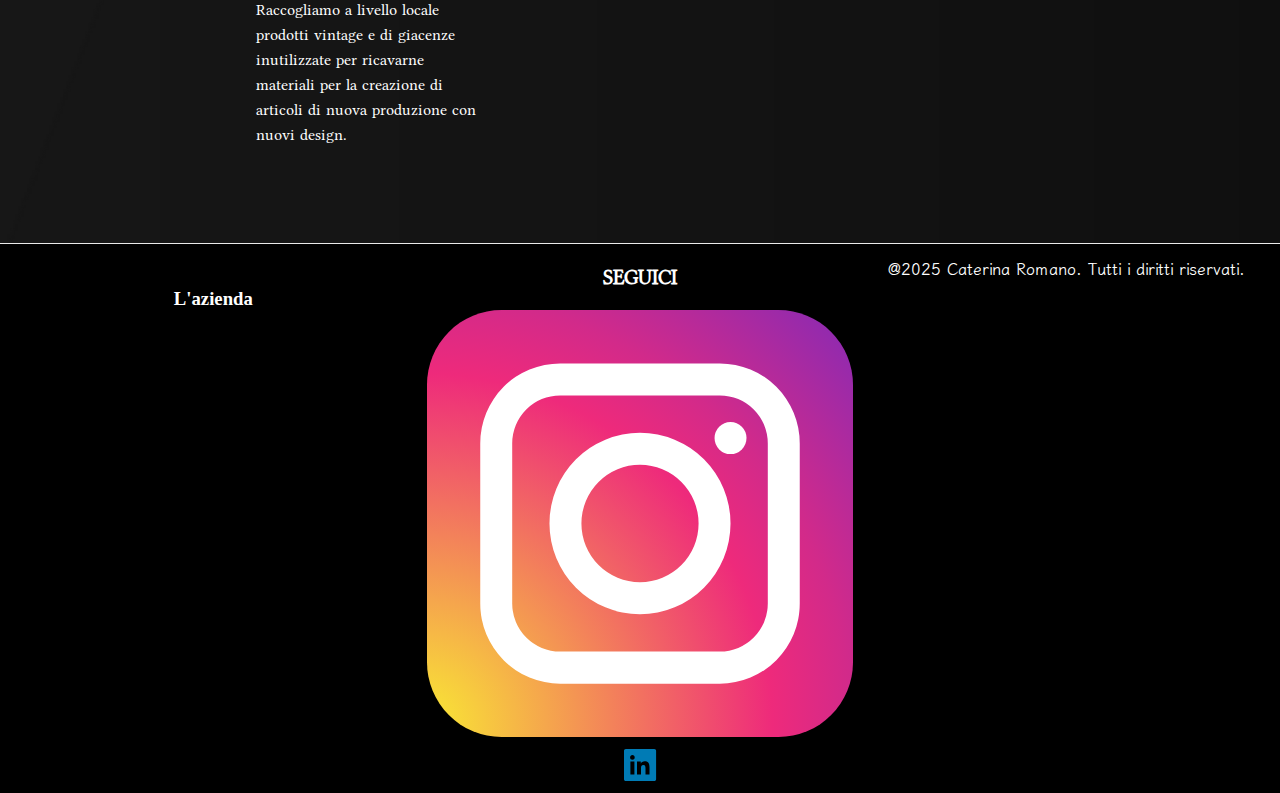
<file: sostenibilita/sostenibilita.html>
<!DOCTYPE html>
<html lang="en">
<head>
    <meta charset="UTF-8">
    <meta name="viewport" content="width=device-width, initial-scale=1.1">
    <title>Project Work Caterina Romano</title>
    <!-- Collegamenti css -->
    <link rel="stylesheet" href="../style.css">
    <link rel="stylesheet" href="sostenibilita.css">
    <!-- Google Font -->
    <link href="https://fonts.googleapis.com/css2?family=Bodoni+Moda:ital,opsz,wght@0,6..96,400..900;1,6..96,400..900&family=Iansui&family=Kantumruy+Pro:ital,wght@0,100..700;1,100..700&family=LXGW+WenKai+TC&family=Lora:ital,wght@0,400..700;1,400..700&family=Merriweather:ital,wght@0,300;0,400;0,700;0,900;1,300;1,400;1,700;1,900&family=PT+Sans:ital,wght@0,400;0,700;1,400;1,700&family=PT+Serif:ital,wght@0,400;0,700;1,400;1,700&family=Ponomar&family=Slabo+27px&family=Yrsa:ital,wght@0,300..700;1,300..700&display=swap" rel="stylesheet">
</head>
<body>
    <!-- Header -->
    <header div="header">
        <!-- Logo dell'azienda -->
        <div id="logo">
            <img src="../img/001_002-nike-logos-swoosh-white.jpg" class="logos" alt="Logo">
        </div>
        <!-- Link per muoversi nelle varie pagine -->
        <nav class="nav">
            <ul>
                <li class="home">
                    <a id="click" href="../index.html">Home</a>
                </li>
                <li class="report">
                    <a id="click" href="../report/report.html">Report</a>
                </li>
                <li class="sostenibilita">
                    <a id="click" href="../sostenibilita/sostenibilita.html">Sostenibilità</a>
                </li>
                <li class="contatti">
                    <a id="click" href="../contatti/contatti.html">Contatti</a>
                </li>
            </ul>
        </nav>
        <!-- Download dell'ultimo report dell'azienda in pdf, scaricato nel progetto -->
        <div id="download">
            <a id="click" href="../report/file/FY20_NIKE_Inc_Impact_Report_Executive_Summary_IT.pdf" target="_blank" class="scaricaDown">Scarica il Report</a>
        </div>
    </header>

    <main id="drop">
        <div id="container">
            <div id="con">
                <div id="video">
                    <iframe width="800" height="500" src="https://www.youtube.com/embed/FRfB4ZEnh_A" frameborder="0" allowfullscreen></iframe>
                </div>
                <div id="challenges">
                    <h2 class="texts">Oltre le sfide</h2>
                    <p id="text">
                        Per decenni Nike è stata in prima linea nel campo dell'innovazione sostenibile, ma ora i traguardi sono: zero sprechi, zero emissioni di carbonio, e poi ancora oltre. Tutto è racchiuso nel motto "Oltre le sfide": ottimismo e tenacia, innovazioni sostenibili e azioni collettive per fare fiorire il pianeta.
                    </p>
                </div>
                <div id="goals">
                    <h2 class="goals">Obiettivi per il 2025</h2>
                    <div id="sostenibilita">
                        <img id="sostenibilita" src="../img/sostenibilita.jpg" alt="Sostenibilità">
                        <p id="textSostebilità">
                            0,5 milioni di tonnellate imperiali in meno di emissioni di gas serra, incrementando fino al 50% l'utilizzo di materiali ecologici: poliestere, cotone, pelle e gomma.
                        </p>
                    </div>
                    <div id="sostenibilita">
                        <img id="sostenibilita" src="../img/sostenibilita2.jpg" alt="Sostenibilità">
                        <p id="textSostenibilita2">
                            100% dei rifiuti destinati alle discariche recuperati, con almeno l'80% di scarti riciclati in prodotti Nike e altri beni.
                        </p>
                    </div>
                    <div id="sostenibilita">
                        <img id="sostenibilita" src="../img/sostenibilita3.jpg" alt="Sostenibilità">
                        <p id="textSostenibilita3">
                                Riduzione del 25% dell'utilizzo di acqua dolce per chilogrammo nella tintura e nel finissaggio dei tessuti.
                        </p>
                    </div>
                    
                </div>
                <div id="impact">
                    <h2 class="materials">Materiali con minore impatto</h2>
                    <p id="textImpact">
                        Con il riutilizzo di plastiche, filati e tessuti esistenti per la creazione di materiali del tutto nuovi, stiamo compiendo passi importanti per il nostro percorso verso l'azzeramento di sprechi ed emissioni di carbonio.
                    </p>
                    <img id="impacts" src="../img/spreco.jpg" alt="Spreco">
                </div>
                <div id="circularSolutions">
                    <h2 id="circularSolutions">Soluzioni circolari</h2>
                    <p id="textCircularSolutions">
                        Proteggere il futuro dello sport significa pensare a nuovi modi di portare i prodotti nel mondo, farli durare e dare loro una nuova vita.
                    </p>
                    <img id="circular" src="../img/soluzione-circolare.jpg" alt="Soluzione circolare">
                </div>
                <div id="recycle">
                    <h2 id="recycle">Lunga vita ai tuoi articoli</h2>
                    <div id="recycles" class="articles">
                        <img id="recycleImg" src="../img/ricicla.jpg" alt="Ricicla">
                        <h3 id="subtitleRecycle">Ricicla e dona</h3>
                        <p id="textRecycle">
                            Contribuisci a limitare gli sprechi donando o ricilando scarpe e articoli di abbigliamento sportivo usati.
                        </p>
                    </div>
                    <div id="reconditionedItems" class="articles">
                        <img id="imgReconditioned" src="../img/ricondiziona.jpg" alt="Ricondiziona">
                        <h3 id="article">Articoli ricondizionati</h3>
                        <p id="textReconditionedItems">
                            Offriamo un mix di resi idonei e scarpe restituite in buone condizioni per dare l'opportunità di acquistare scarpe leggermente usate a un prezzo inferiore.
                        </p>
                    </div>
                    <div id="recreation" class="articles">
                        <img id="imgRecreation" src="../img/riciclaa.jpg" alt="Ricrea">
                        <h3 id="titleRecreation">Ri-creazione</h3>
                        <p id="textRecreation">
                            Raccogliamo a livello locale prodotti vintage e di giacenze inutilizzate per ricavarne materiali per la creazione di articoli di nuova produzione con nuovi design.
                        </p>
                    </div>
                </div>
            </div>  
        </div>
        
    </main>
    

    <footer>
        <div id="footer-container">
            <!-- Pagina che racconta l'azienda -->
            <div id="container-info">
                <h3>
                    <a id="click" href="../azienda/azienda.html">L'azienda</a>
                </h3>
            </div>
            <!-- Social media -->
            <div id="footer-social">
                <h3 class="follow">Seguici</h3>
               <!-- Social Instagram --> 
                <a id="insta" href="https://www.instagram.com/nike/" target="_blank">
                    <img id="insta" src="../img/instagram.svg" alt="Icona Instagram">
                </a>
                <!-- Social Linkedln -->
                <a id="linkedin" href="https://www.linkedin.com/company/nike/" target="_blank">
                    <svg width="48px" height="48px" version="1.1" xmlns="http://www.w3.org/2000/svg" xmlns:xlink="http://www.w3.org/1999/xlink" x="0px" y="0px" viewBox="0 0 48 48" enable-background="new 0 0 48 48" xml:space="preserve">
                        <title>Linkedin</title>
                        <g>
                            <path fill-rule="evenodd" clip-rule="evenodd" fill="#007BB5" d="M21,33.6h4v-6.4c0-1.7,0.3-3.3,2.4-3.3
                              c2.1,0,2.1,1.9,2.1,3.4v6.3h4v-7.1c0-3.5-0.8-6.2-4.8-6.2c-2,0-3.3,1.1-3.8,2.1h-0.1v-1.8H21V33.6z M16.4,14.1
                              c-1.3,0-2.3,1-2.3,2.3c0,1.3,1,2.3,2.3,2.3c1.3,0,2.3-1,2.3-2.3C18.8,15.2,17.7,14.1,16.4,14.1L16.4,14.1z M14.4,33.6h4v-13h-4
                              V33.6z M9.8,40c-1,0-1.8-0.8-1.8-1.8V9.8C8,8.8,8.8,8,9.8,8h28.5c1,0,1.8,0.8,1.8,1.8v28.5c0,1-0.8,1.8-1.8,1.8H9.8z" />
                        </g>
                    </svg>
                </a>
            </div>
            <!-- Copyright -->
            <div id="footer-bottom">
                <p id="copyright">@2025 Caterina Romano. Tutti i diritti riservati.</p>
            </div>
        </div>
    </footer>
</body>
</html>
</file>
<file: style.css>
body {
    background-color: black;
    overflow-x: hidden;
    margin: 0;
    padding: 0;
}

@media screen and (max-width: 431px) {
    body {
        width: 91%;
    }
    
}

header {
    width: 100%;
    height: 100px;
    display: flex;
    position: relative;
    border-bottom: 1px solid white;
}

#logo {
    width: 33.33%;
    display: block;
    position: relative;
    text-align: center;
}

@media screen  and (max-width: 431px){
    #logo {
        width: 33.33%;
    }
}

.logos {
    height: 100px;
}

nav.nav {
    display: block;
    position: relative;
    width: 33.33%;
    align-content: center;
}

@media screen and (max-width: 431px) {
    nav.nav {
        width: 33.33%;
    }    
}

ul {
    list-style-type: none;
    display: flex;
    gap: 30px;
    flex-wrap: nowrap;
    justify-content: center;
    position: relative;
}

@media screen and (max-width: 431px) {
    ul {
        display: block;
    }
}

li.home,
li.report,
li.sostenibilita,
li.contatti {
    display: block;
    position: relative;
}

a#click {
    text-decoration: none;
    color: white;
}

a#click:hover {
    background: linear-gradient(90deg, #00b4d8, #0077b6, #ade8f4);
    -webkit-background-clip: text;
    -webkit-text-fill-color: transparent;
}

div#download {
    width: 33.33%;
    position: relative;
    display: flex;
    justify-content: center;
    align-items: center;
}

@media screen and (max-width: 431px) {
    div#download {
        width: 33.33%;
    }
}

h3 {
    color: white;
}

main#drop {
    background-image: url(img/vue_bg_dark.jpg);
    background-color: #171717;
    background-size: cover;
    background-position: 0 0;
}

footer {
    display: block;
    position: relative;
    width: 100%;
    border-top: 1px solid #eaeaea;
}

div#footer-container {
    display: flex;
    position: relative;
    height: 110px;
}

div#container-info {
    position: relative;
    width: calc(100% / 3);
    text-align: center;
    align-content: center;
}

div#footer-social {
    width: calc(100% / 3);
    text-align: center;
}

h3.follow {
    font-size: 1.3rem;
    font-family: "Ponomar", system-ui;
    text-transform: uppercase;
    padding: 0;
    margin: 1rem;
}

div#footer-bottom {
    color: white;
    width: calc(100% / 3);
    text-align: center;
}

p#copyright {
    font-family: "Iansui", cursive;
}
</file>
<file: style2.css>
div#container {
    display: flex;
    width: 100%;
}

div#con {
    width: 60%;
    margin-left: auto;
    margin-right: auto;
    margin-top: 1rem;
    padding-bottom: 1.5rem;
}

h3#text {
    font-family: "Iansui", cursive;
    font-size: 1.5rem;
    float: inline-start;
}

h1#texts {
    position: relative;
    left: 1rem;
    background: linear-gradient(90deg, #00b4d8, #0077b6, #ade8f4);
    -webkit-background-clip: text;
    -webkit-text-fill-color: transparent;
    text-shadow: 2px 2px 4px rgba(0, 0, 0, 0.3);
    display: inline-block;
}

img#loghi {
    width: 50%;
    display: block;
    box-shadow: 0 0 2em #888f98;
    border-radius: 0.25em;
    padding: 0 1rem;
    background: white;
    position: relative;
    margin-left: auto;
    margin-right: auto;
}

@media screen and (max-width: 440px) {
    img#loghi {
        width: 80%;
        position: relative;
    }
}

p {
    color: white;
}

p#birth {
    padding-top: 1rem;
}

p#birth,
p#origin,
p#brand,
p#finaltext {
    position: relative;
    font-size: 1.05rem;
    font-family: 'Iansui';
    color: lightgrey;
}

small {
    color: #ffba11;
    font-size: 0.9rem;
    font-family: "Kantumruy Pro", sans-serif;
    font-weight: bold;
}
</file>
<file: report.css>
main{
    height: 100vh;
    display: grid;
    align-items: center;
    justify-items: center;
    margin: 0;
    background: #000;
    overflow: hidden;
}

div#text {
    padding: 2rem  0;
    margin: 2rem 0;
}

a.clicktext {
    text-decoration: none;
}

#container {
    overflow: hidden;
    filter: brightness(300%);
}
    
#txt {
    color: #fff;
    font-size: 8vw;
    font-weight: bold;
    font-family:sans-serif;
    text-transform: uppercase;
    background:#000;
    position: relative;
}

@media screen and (max-width: 440px) {
    #txt {
        font-size: 10vw;
        max-width: 90%;
    }
}
    
#txt::before {
    content: 'CLICCA QUI';
    position: absolute;
    mix-blend-mode: difference;
    filter: blur(3px);
}
    
#gradient{
    width: 100%;
    height:100%;
    position: absolute;
    top: 0;
    left:0;
    background: linear-gradient(to right, #ff0084 0%,#6e00ff 100%);
    mix-blend-mode: multiply;
}
    
#light {
    position: absolute;
    top:-100%;
    left:-100%;
    right:0;
    bottom:0;
    background: radial-gradient(circle,white,black 35%) center / 25% 25%;
}
    
#light {
    mix-blend-mode: color-dodge;
    animation: light-area 3s linear infinite;
}
    
@keyframes light-area {
    to { transform: translate(50%,50%); }
}

@media screen and (max-width: 440px) {
    #light {
        animation: light-area-mobile 3s linear infinite;
    }
} 

h2.click {
    color: white;
    display: block;
    position: relative;
    padding: 2rem;
    font-family: "Bodoni Moda", serif;
    font-size: 1.2rem;
    bottom: 5rem;
}

h2.click:hover {
    color: white;
}
</file>
<file: chat/chat.css>
div#form {
    padding: 2rem;
}
div#container {
    max-width: 24rem;
    margin: 0 auto;
    box-shadow: 0 0 8em #373D46;
    background-color: transparent;
    border-radius: 1.5rem;
}

form {
    padding: 3rem;
}

div#form-control {
    display: grid;
    position: relative;
    width: 100%;
}

label {
    color:  white;
    padding: 1rem 0;
    font-family: math;
    font-size: 1.1rem;
}

input#nome,
input#email {
    font-size: 1rem;
    border-radius: 1rem;
    height: 2.2rem;
    width: 100%;
    border: 1px solid grey;
    outline: 0;
    font-family: monospace;
}

textarea#messaggio {
    padding: 1em;
    box-shadow: none;
}

textarea {
    min-height: 3em;
    display: block;
    outline: 0;
    resize: vertical;
    font-size: 1rem;
}

button.btn {
    width: 100%;
    padding: 1rem;
    font-size: 1.5rem;
    text-transform: uppercase;
    border-radius: 2rem;
    cursor: pointer;
    font-family: "Winky Sans", sans-serif;
}

button.btn:hover {
    filter: drop-shadow(2px 3px 15px #669bbc);
}
</file>
<file: mappa/mappa.css>
@media screen and (max-width: 431px) {
    body {
        width: 100%;
    }
    
}

div#mappa {
    margin: 0 auto;
    width: 40%;
    padding: 2rem;
}

@media screen and (max-width: 441px) {
    div#mappa {
        width: 100%;
        margin: 0 auto;
        padding: 2rem 0 2rem 1rem;
    }
}

@media screen and (max-width: 441px) {
    iframe {
        width: 400px;
    }
}
</file>
<file: report/report.css>
main{
    height: 100vh;
    display: grid;
    align-items: center;
    justify-items: center;
    margin: 0px;
    background: #000;
}

div#text {
    padding: 2rem  0;
    margin: 2rem 0;
}

a.clicktext {
    text-decoration: none;
}

#container {
    overflow: hidden;
    filter: brightness(300%);
    max-width: 100%;
    max-height: 100vh;
}
    
#txt {
    color: #fff;
    font-size: 85px;
    font-weight: bold;
    font-family:sans-serif;
    text-transform: uppercase;
    background:#000;
}

@media screen and (max-width: 440px) {
    #txt {
        font-size: 60px;
    }
}
    
#txt::before {
    content: 'CLICCA QUI';
    position: absolute;
    mix-blend-mode: difference;
    filter: blur(3px);
}
    
#gradient{
    width: 100%;
    height:100%;
    position: absolute;
    top: 0;
    left:0;
    background: linear-gradient(to right, #ff0084 0%,#6e00ff 100%);
    mix-blend-mode: multiply;
}
    
#light {
    position: absolute;
    top:-100%;
    left:-100%;
    right:0;
    bottom:0;
    background: radial-gradient(circle,white,black 35%) center / 25% 25%;
}
    
#light {
    mix-blend-mode: color-dodge;
    animation: light-area 3s linear infinite;
}
    
@keyframes light-area {
    to { transform: translate(50%,50%); }
}

h2.click {
    color: white;
    display: block;
    position: relative;
    padding: 2rem;
    font-family: "Bodoni Moda", serif;
    font-size: 1.2rem;
    bottom: 5rem;
}

h2.click:hover {
    color: white;
}
</file>
<file: sostenibilita/sostenibilita.css>
div#container {
    width: 100%;
    display: flex;
}

div#con {
    width: 60%;
    margin: 2rem auto;
}

div#challenges {
    position: relative;
    margin: 3rem 0;
}

h2.texts {
    color: lightgrey;
    text-transform: uppercase;
    font-size: 2rem;
    font-family: cursive;
}

p#text {
    font-family: 'Yrsa';
    color: white;
    font-size: 1.2rem;
    width: 60%;
}

h2.goals {
    color: white;
    text-transform: uppercase;
    font-size: 2rem;
    font-family: 'Iansui';
}

div#sostenibilita {
    display: inline-grid;
    width: 32%;
}

img#sostenibilita {
    width: 250px;
    box-shadow: 0 0 .8em #888f98;
    border-radius: 1rem;
    margin: 1rem 0;
}

p#textSostebilità,
p#textSostenibilita2,
p#textSostenibilita3 {
    color: white;
    font-family: 'Iansui';
    width: 90%;
}

div#impact {
    position: relative;
    margin: 3rem 0;
}

h2.materials {
    color: white;
    text-transform: uppercase;
    font-family: 'Iansui';
    font-size: 1.8rem;
}

p#textImpact {
    color: white;
    width: 50%;
    font-family: 'Yrsa';
    display: inline-grid;
    position: relative;
    bottom: 13rem;
    font-size: 1.05rem;
}

img#impacts {
    width: 45%;
    margin-left: 1rem;
    border-radius: 1rem;
}

h2#circularSolutions {
    color: white;
    text-transform: uppercase;
    font-family: 'Iansui';
    font-size: 2rem;
}

p#textCircularSolutions {
    width: 50%;
    color: white;
    font-family: 'Yrsa';
    display: inline-grid;
    position: relative;
    bottom: 13rem;
}

img#circular {
    width: 45%;
    margin-left: 1rem;
    border-radius: 1rem;
}

div#recycle {
    position: relative;
    margin: 3rem 0;
}

h2#recycle {
    color: white;
    text-transform: uppercase;
    font-size: 2rem;
    font-family: math;
}

img#recycleImg {
    width: 35%;
}

h3#subtitleRecycle,
h3#article,
h3#titleRecreation {
    font-family: 'Iansui';
}

p#textRecycle,
p#textReconditionedItems,
p#textRecreation {
    color: white;
    font-family: 'Ponomar';
    width: 90%;;
}

div.articles {
    display: inline-grid;
    width: 33%;
}

img#recycleImg,
img#imgReconditioned,
img#imgRecreation {
    width: 75%;
    height: 200px;
}

img#imgRecreation {
    border-left: 0.5rem solid white;
    border-right: 0.5rem solid white;
}
</file>
